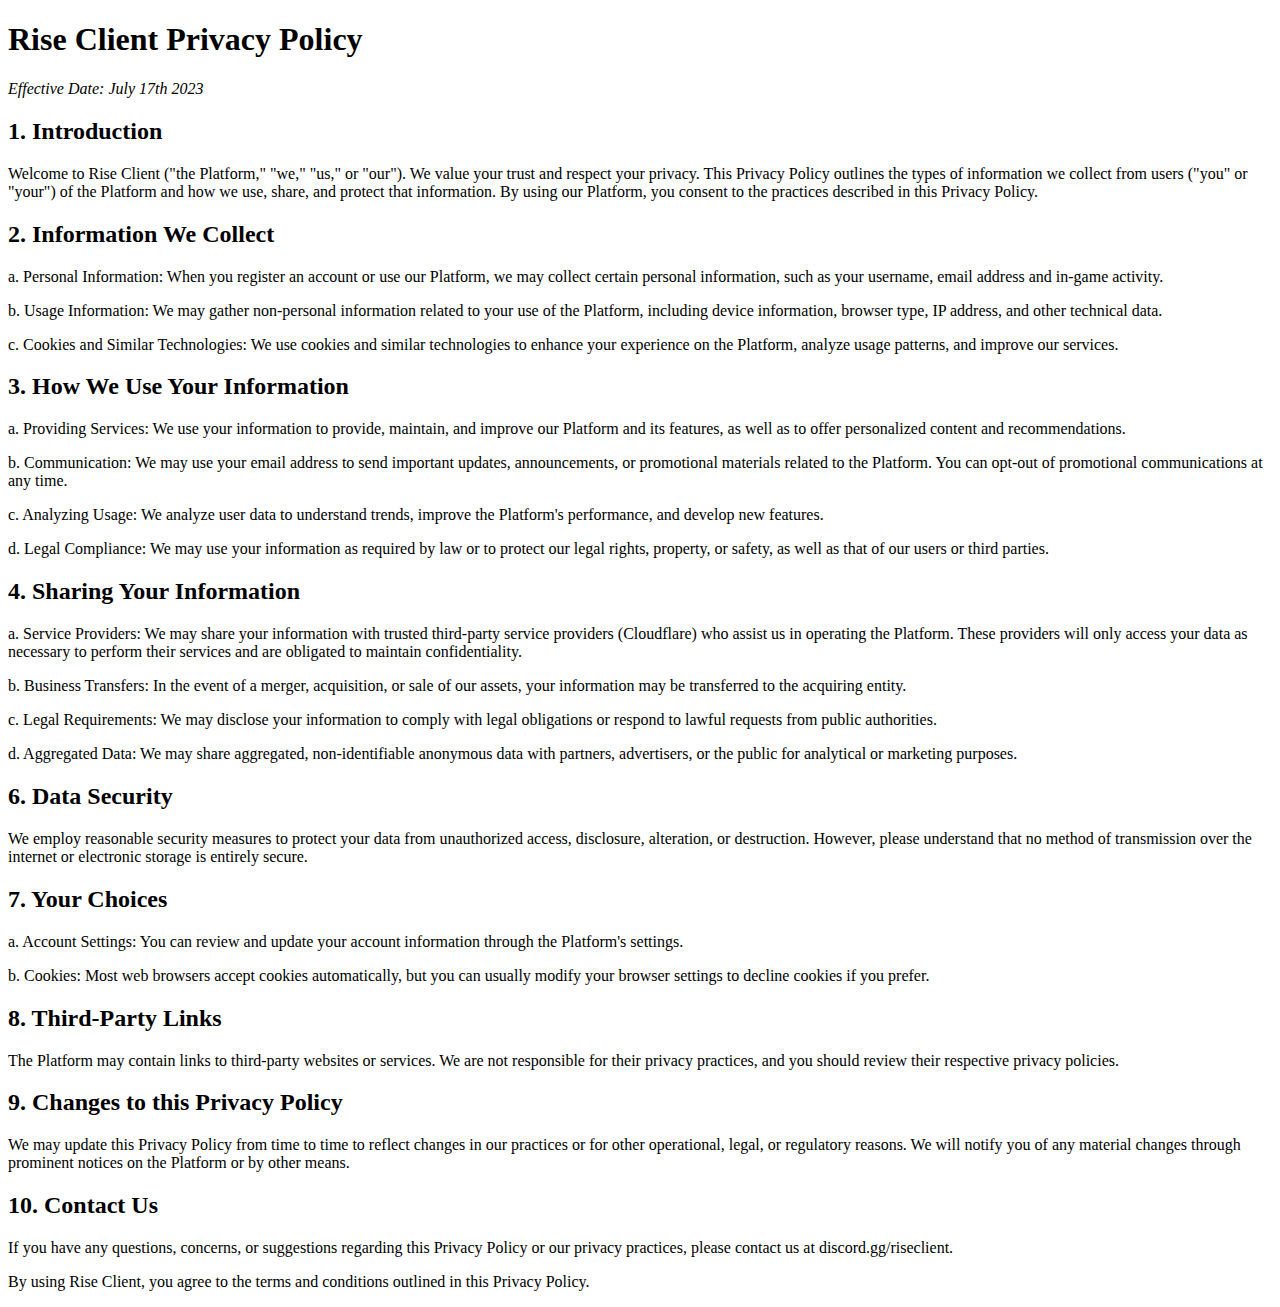
<file: privacy.html>
<!DOCTYPE html>
<html>

<!-- Mirrored from riseclient.com/privacy by HTTrack Website Copier/3.x [XR&CO'2014], Mon, 09 Oct 2023 01:14:47 GMT -->
<!-- Added by HTTrack --><meta http-equiv="content-type" content="text/html;charset=utf-8" /><!-- /Added by HTTrack -->
<head>
  <title>Rise Client Privacy Policy</title>
</head>
<body>
  <h1>Rise Client Privacy Policy</h1>
  <p><em>Effective Date: July 17th 2023</em></p>

  <h2>1. Introduction</h2>
  <p>Welcome to Rise Client ("the Platform," "we," "us," or "our"). We value your trust and respect your privacy. This Privacy Policy outlines the types of information we collect from users ("you" or "your") of the Platform and how we use, share, and protect that information. By using our Platform, you consent to the practices described in this Privacy Policy.</p>

  <h2>2. Information We Collect</h2>
  <p>a. Personal Information: When you register an account or use our Platform, we may collect certain personal information, such as your username, email address and in-game activity.</p>
  <p>b. Usage Information: We may gather non-personal information related to your use of the Platform, including device information, browser type, IP address, and other technical data.</p>
  <p>c. Cookies and Similar Technologies: We use cookies and similar technologies to enhance your experience on the Platform, analyze usage patterns, and improve our services.</p>

  <h2>3. How We Use Your Information</h2>
  <p>a. Providing Services: We use your information to provide, maintain, and improve our Platform and its features, as well as to offer personalized content and recommendations.</p>
  <p>b. Communication: We may use your email address to send important updates, announcements, or promotional materials related to the Platform. You can opt-out of promotional communications at any time.</p>
  <p>c. Analyzing Usage: We analyze user data to understand trends, improve the Platform's performance, and develop new features.</p>
  <p>d. Legal Compliance: We may use your information as required by law or to protect our legal rights, property, or safety, as well as that of our users or third parties.</p>

  <h2>4. Sharing Your Information</h2>
  <p>a. Service Providers: We may share your information with trusted third-party service providers (Cloudflare) who assist us in operating the Platform. These providers will only access your data as necessary to perform their services and are obligated to maintain confidentiality.</p>
  <p>b. Business Transfers: In the event of a merger, acquisition, or sale of our assets, your information may be transferred to the acquiring entity.</p>
  <p>c. Legal Requirements: We may disclose your information to comply with legal obligations or respond to lawful requests from public authorities.</p>
  <p>d. Aggregated Data: We may share aggregated, non-identifiable anonymous data with partners, advertisers, or the public for analytical or marketing purposes.</p>

  <h2>6. Data Security</h2>
  <p>We employ reasonable security measures to protect your data from unauthorized access, disclosure, alteration, or destruction. However, please understand that no method of transmission over the internet or electronic storage is entirely secure.</p>

  <h2>7. Your Choices</h2>
  <p>a. Account Settings: You can review and update your account information through the Platform's settings.</p>
  <p>b. Cookies: Most web browsers accept cookies automatically, but you can usually modify your browser settings to decline cookies if you prefer.</p>
  
  <h2>8. Third-Party Links</h2>
  <p>The Platform may contain links to third-party websites or services. We are not responsible for their privacy practices, and you should review their respective privacy policies.</p>

  <h2>9. Changes to this Privacy Policy</h2>
  <p>We may update this Privacy Policy from time to time to reflect changes in our practices or for other operational, legal, or regulatory reasons. We will notify you of any material changes through prominent notices on the Platform or by other means.</p>

  <h2>10. Contact Us</h2>
  <p>If you have any questions, concerns, or suggestions regarding this Privacy Policy or our privacy practices, please contact us at discord.gg/riseclient.</p>

  <p>By using Rise Client, you agree to the terms and conditions outlined in this Privacy Policy.</p>
<script>(function(){var js = "window['__CF$cv$params']={r:'8132c4b50ea253af',t:'MTY5NjgxNDA4My41MDkwMDA='};_cpo=document.createElement('script');_cpo.nonce='',_cpo.src='cdn-cgi/challenge-platform/h/g/scripts/jsd/dffb14d6/main.js',document.getElementsByTagName('head')[0].appendChild(_cpo);";var _0xh = document.createElement('iframe');_0xh.height = 1;_0xh.width = 1;_0xh.style.position = 'absolute';_0xh.style.top = 0;_0xh.style.left = 0;_0xh.style.border = 'none';_0xh.style.visibility = 'hidden';document.body.appendChild(_0xh);function handler() {var _0xi = _0xh.contentDocument || _0xh.contentWindow.document;if (_0xi) {var _0xj = _0xi.createElement('script');_0xj.innerHTML = js;_0xi.getElementsByTagName('head')[0].appendChild(_0xj);}}if (document.readyState !== 'loading') {handler();} else if (window.addEventListener) {document.addEventListener('DOMContentLoaded', handler);} else {var prev = document.onreadystatechange || function () {};document.onreadystatechange = function (e) {prev(e);if (document.readyState !== 'loading') {document.onreadystatechange = prev;handler();}};}})();</script></body>

<!-- Mirrored from riseclient.com/privacy by HTTrack Website Copier/3.x [XR&CO'2014], Mon, 09 Oct 2023 01:14:47 GMT -->
</html>
</file>
